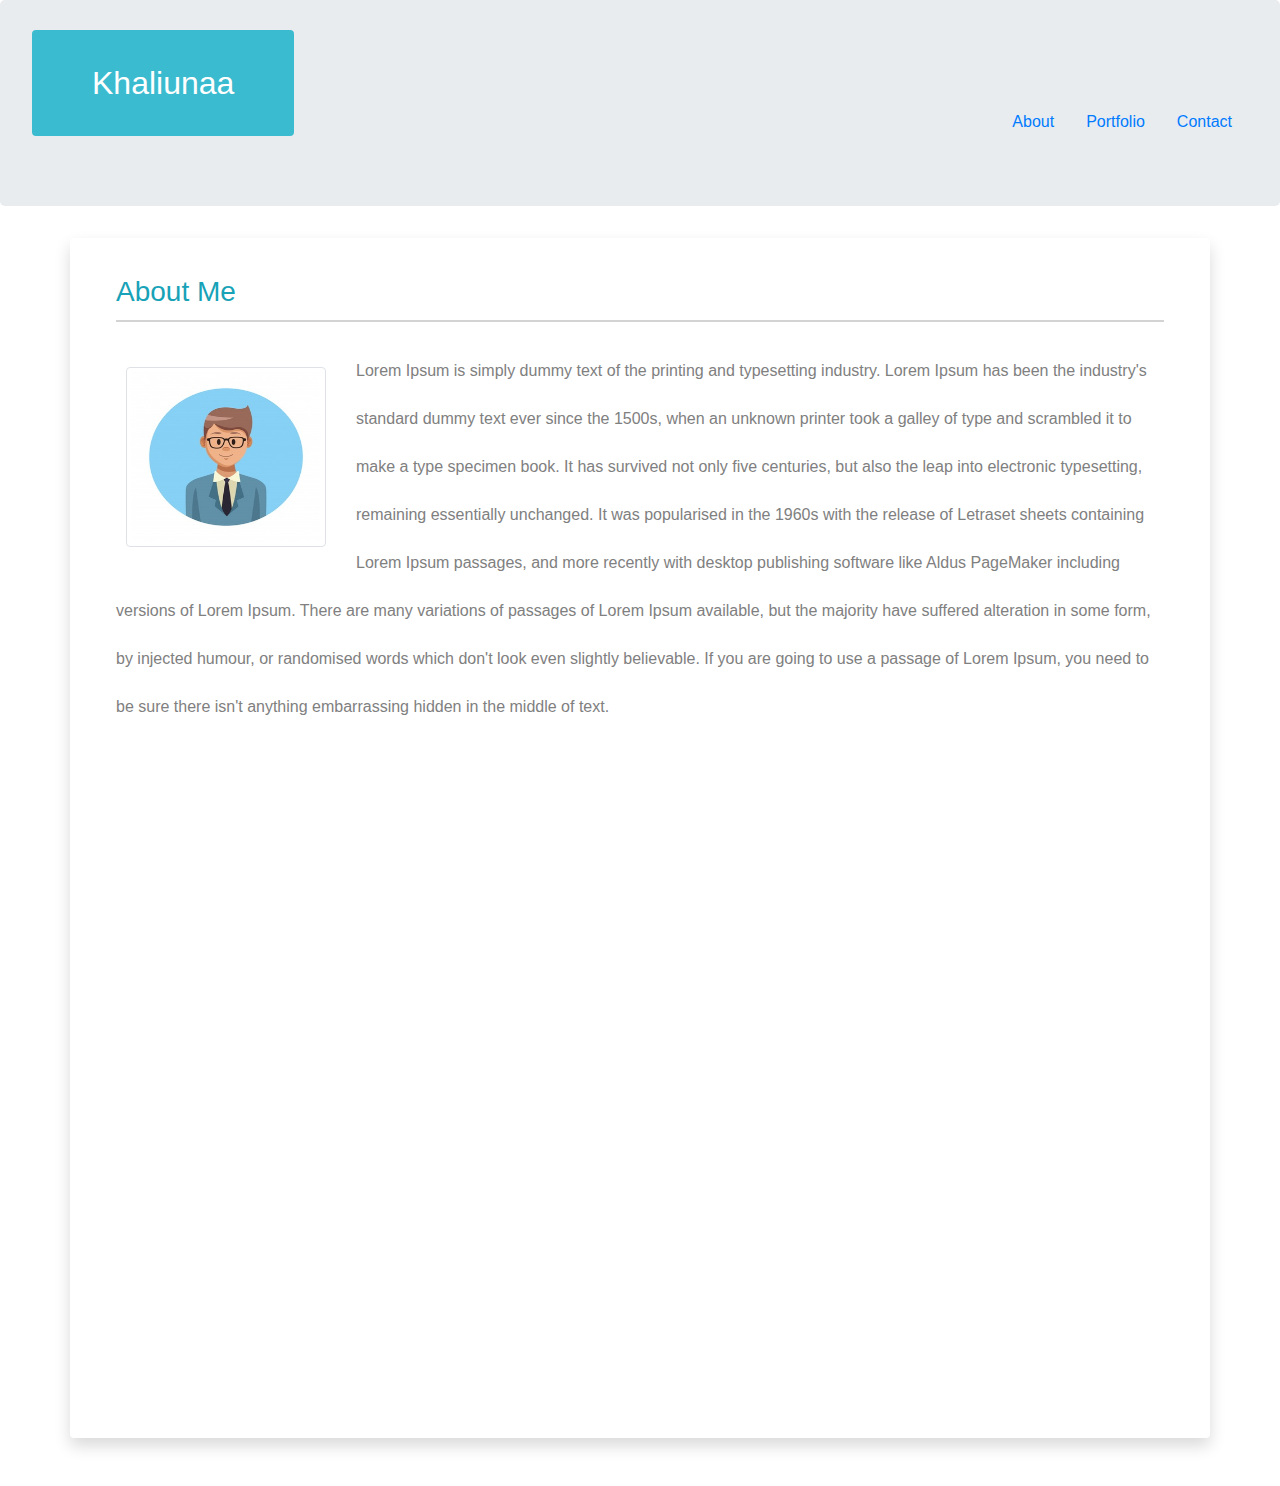
<file: index.html>
<html>
    <head>
        <title>About me</title>
        <link rel="stylesheet" href="asset/style.css">
        <link rel="stylesheet" href="https://stackpath.bootstrapcdn.com/bootstrap/4.3.1/css/bootstrap.min.css" integrity="sha384-ggOyR0iXCbMQv3Xipma34MD+dH/1fQ784/j6cY/iJTQUOhcWr7x9JvoRxT2MZw1T" crossorigin="anonymous">      
    </head>

    <body>
        <div class="jumbotron" >
                <div><h2 class="text-info rounded" id="my-name">Khaliunaa</h2></div>
            <ul class="nav justify-content-end">
                <li class="nav-item">
                  <a class="nav-link" href="#">About</a>
                </li>
                <li class="nav-item">
                  <a class="nav-link" href="portfolio.html">Portfolio</a>
                </li>
                <li class="nav-item">
                  <a class="nav-link" href="contact.html">Contact</a>
                </li>
              </ul>
        </div>

        <div class="container shadow p-3 mb-5 bg-white rounded">
                <div><h3 class="text-info" id="about-me-header"> About Me</h3></div>
                <img src="images/profile.jpg" class="img-thumbnail float-left" id="main-img" >
                <p>
                        Lorem Ipsum is simply dummy text of the printing and typesetting industry. Lorem Ipsum has been the industry's standard dummy text ever since the 1500s, when an unknown printer took a galley of type and scrambled it to make a type specimen book. It has survived not only five centuries, but also the leap into electronic typesetting, remaining essentially unchanged. It was popularised in the 1960s with the release of Letraset sheets containing Lorem Ipsum passages, and more recently with desktop publishing software like Aldus PageMaker including versions of Lorem Ipsum.
                        There are many variations of passages of Lorem Ipsum available, but the majority have suffered alteration in some form, by injected humour, or randomised words which don't look even slightly believable. If you are going to use a passage of Lorem Ipsum, you need to be sure there isn't anything embarrassing hidden in the middle of text.
                </p>

        </div>
    </body>
</html>
</file>
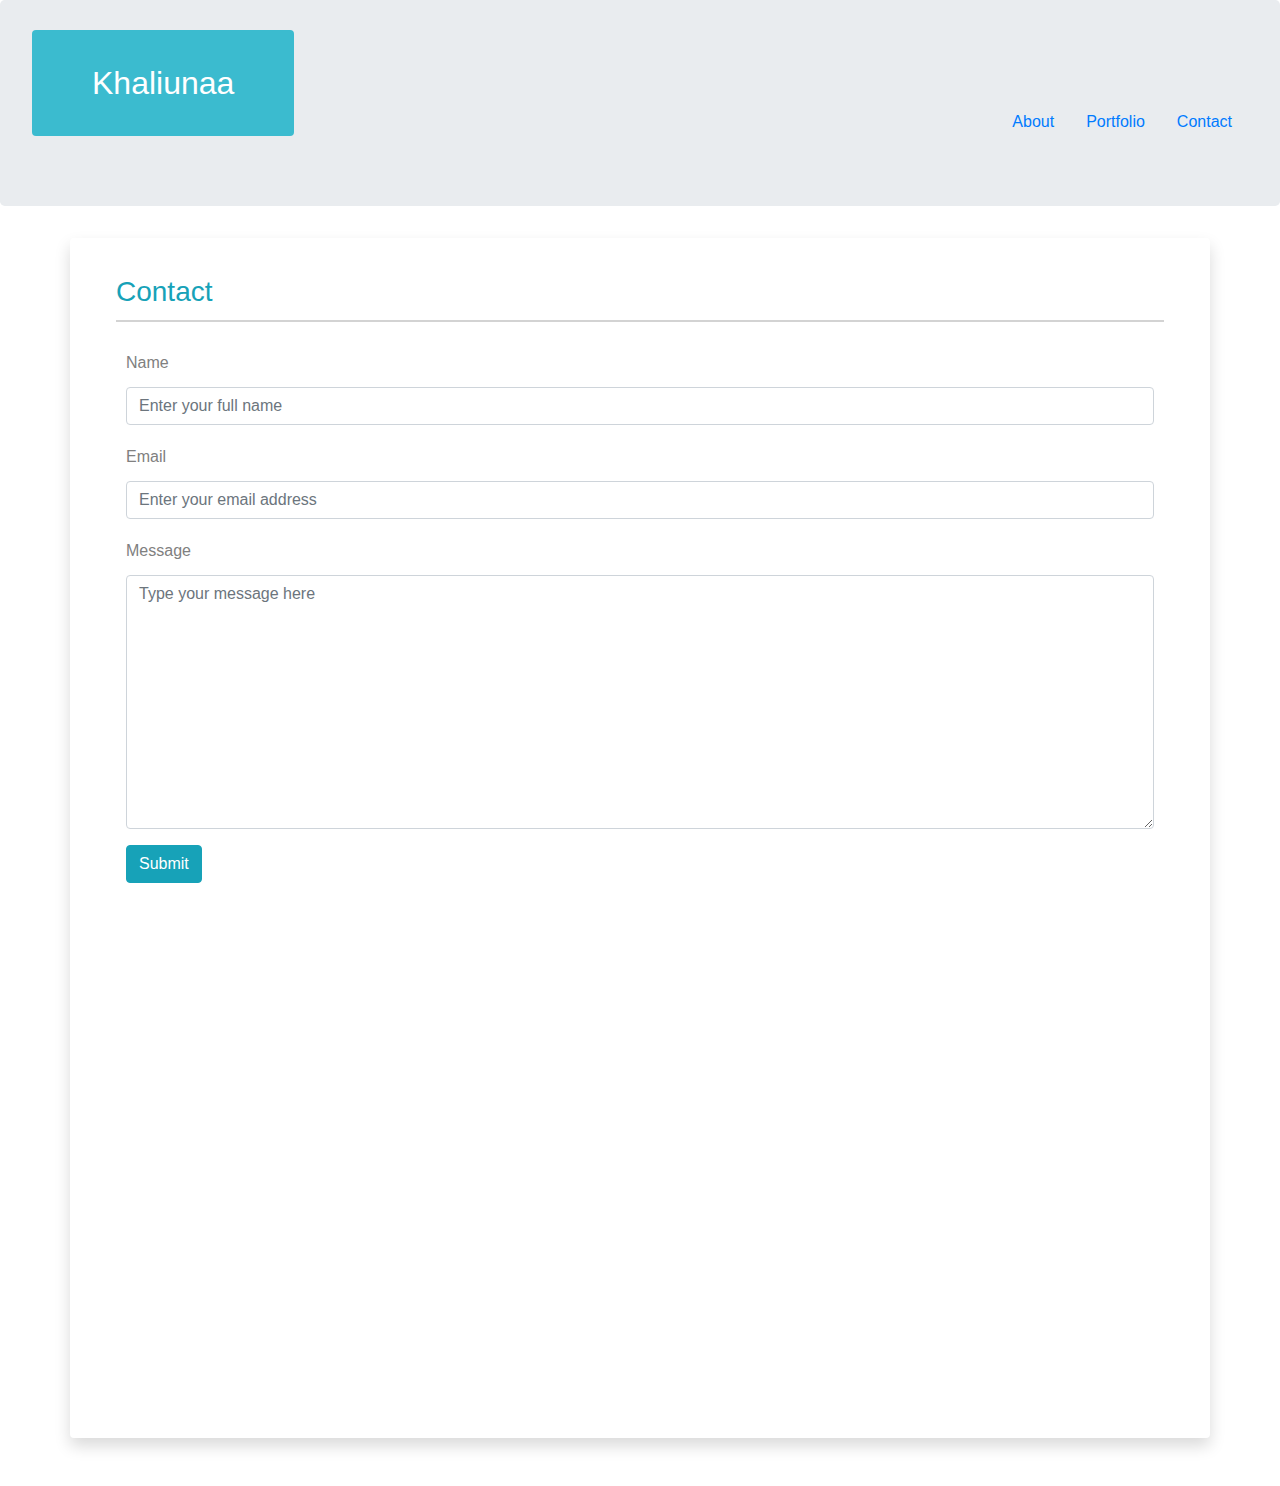
<file: contact.html>
<html>
    <head>
        <title>Contact</title>
        <link rel="stylesheet" href="asset/style.css">
        <link rel="stylesheet" href="https://stackpath.bootstrapcdn.com/bootstrap/4.3.1/css/bootstrap.min.css" integrity="sha384-ggOyR0iXCbMQv3Xipma34MD+dH/1fQ784/j6cY/iJTQUOhcWr7x9JvoRxT2MZw1T" crossorigin="anonymous">      
    </head>

    <body>
        <div class="jumbotron" >
                <div><h2 class="text-info rounded" id="my-name">Khaliunaa</h2></div>
            <ul class="nav justify-content-end">
                <li class="nav-item">
                  <a class="nav-link" href="index.html">About</a>
                </li>
                <li class="nav-item">
                  <a class="nav-link" href="portfolio.html">Portfolio</a>
                </li>
                <li class="nav-item">
                  <a class="nav-link" href="#">Contact</a>
                </li>
              </ul>
        </div>
    </div>

        <div class="container shadow p-3 mb-5 bg-white rounded">
                <div><h3 class="text-info" id="about-me-header"> Contact</h3></div>
                <form>
                        <div class="form-group">
                          <label for="exampleInputEmail1">Name</label>
                          <input type="email" class="form-control" id="exampleInputEmail1" aria-describedby="emailHelp" placeholder="Enter your full name">
                        </div>
                        <div class="form-group">
                          <label for="exampleInputPassword1">Email</label>
                          <input type="password" class="form-control" id="exampleInputPassword1" placeholder="Enter your email address">
                        </div>       
                        <div class="form-group">
                            <label for="exampleFormControlTextarea1">Message</label>
                            <textarea class="form-control" id="exampleFormControlTextarea1" rows="10" placeholder="Type your message here"></textarea>
                          </div>  
                        <button type="submit" class="btn btn-info">Submit</button>
                      </form>

        </div>
    </body>
</html>
</file>
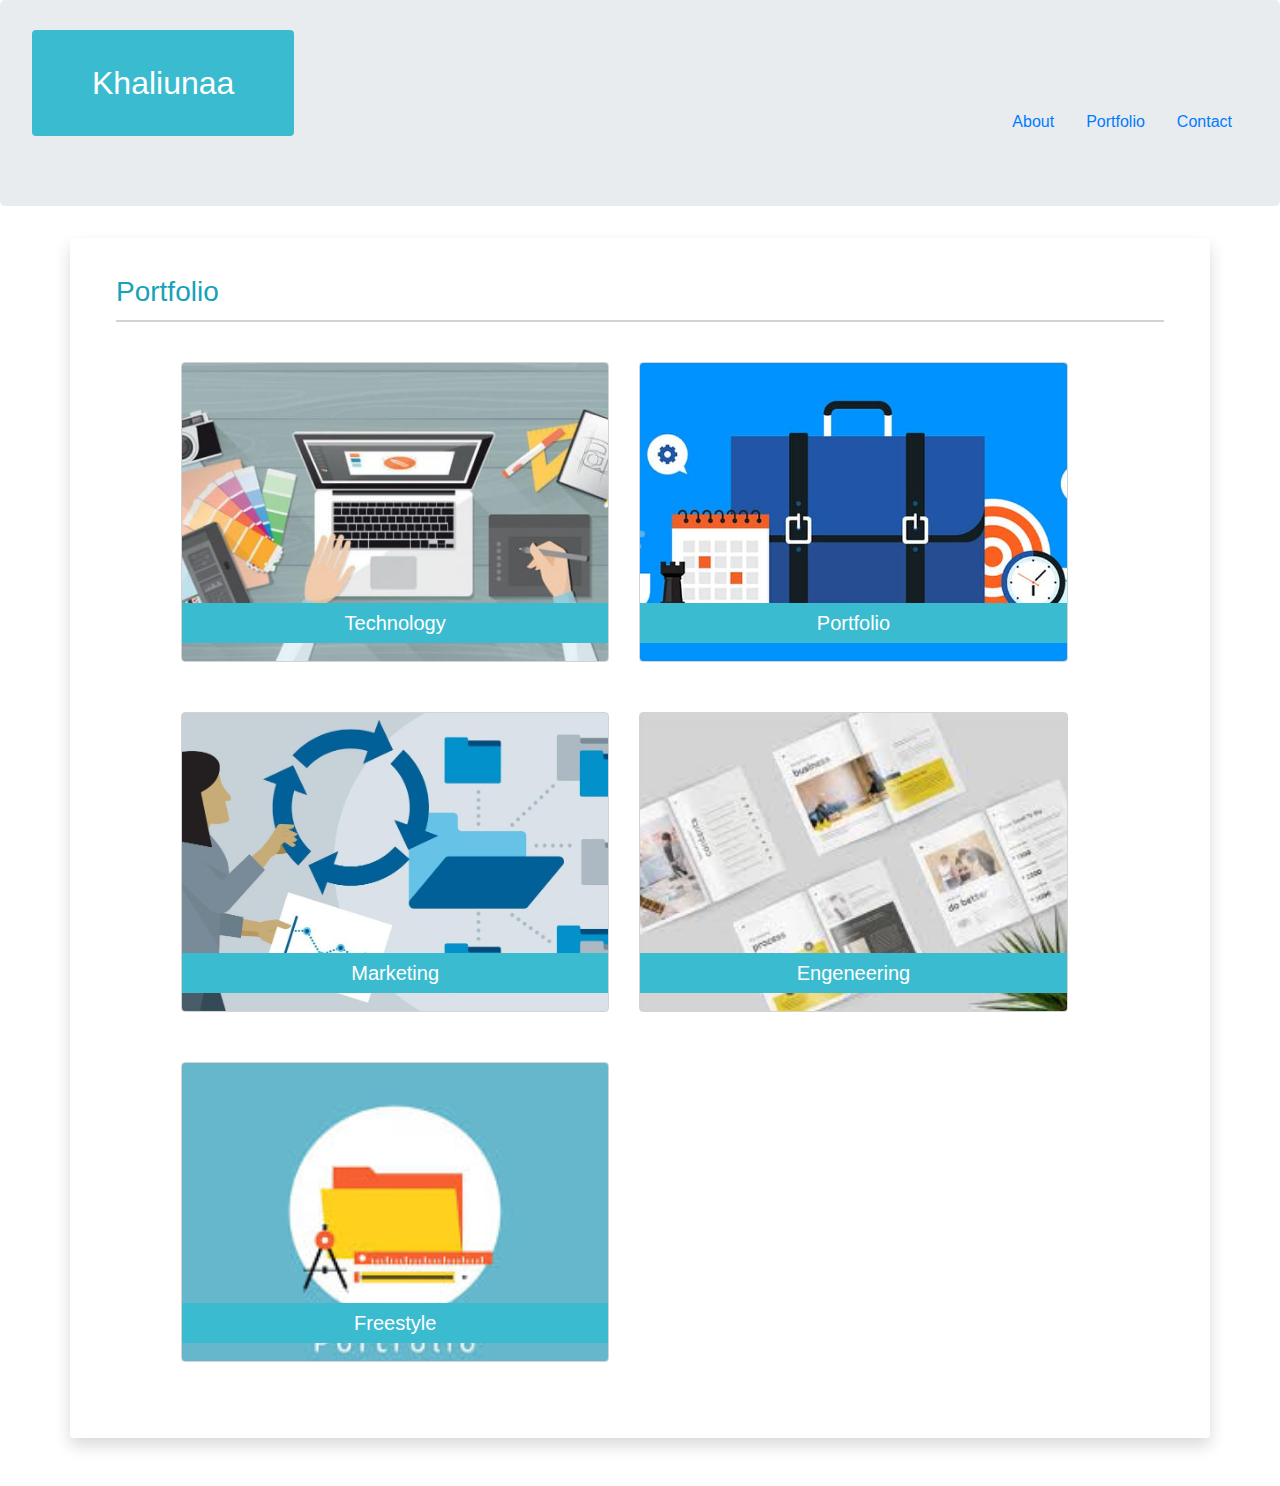
<file: portfolio.html>
<html>
    <head>
        <title>Portfolio</title>
        <link rel="stylesheet" href="asset/style.css">
        <link rel="stylesheet" href="https://stackpath.bootstrapcdn.com/bootstrap/4.3.1/css/bootstrap.min.css" integrity="sha384-ggOyR0iXCbMQv3Xipma34MD+dH/1fQ784/j6cY/iJTQUOhcWr7x9JvoRxT2MZw1T" crossorigin="anonymous">      
    </head>

    <body>
        <div class="jumbotron" >
                <div><h2 class="text-info rounded" id="my-name">Khaliunaa</h2></div>
            <ul class="nav justify-content-end">
                <li class="nav-item">
                  <a class="nav-link" href="index.html">About</a>
                </li>
                <li class="nav-item">
                  <a class="nav-link" href="#">Portfolio</a>
                </li>
                <li class="nav-item">
                  <a class="nav-link" href="contact.html">Contact</a>
                </li>
              </ul>
        </div>
    </div>

        <div class="container shadow p-3 mb-5 bg-white rounded">
                <div><h3 class="text-info" id="about-me-header">Portfolio</h3></div>
                <div class="row">
                        <div class="image rounded float-left col-md-5" style="background: url(images/portfolio1.jpg)">
                            <div class="inner-box">Technology</div></div>
                        <div class="image rounded float-right col-md-5" style="background: url(images/portfolio2.jpg)">
                            <div class="inner-box">Portfolio</div></div>
                </div>

                <div class="row">
                        <div class="image rounded float-left col-md-5" style="background: url(images/portfolio3.jpg)">
                            <div class="inner-box">Marketing</div></div>
                        <div class="image rounded float-right col-md-5" style="background: url(images/portfolio4.jpg)">
                            <div class="inner-box">Engeneering</div></div>
                </div>

                <div class="row">
                        <div class="image rounded float-left col-md-5" style="background: url(images/portfolio5.jpg)">
                            <div class="inner-box">Freestyle</div></div>
                       
                </div>

                

        </div>
    </body>
</html>
</file>
<file: asset/style.css>
.container{
    color: gray;
    line-height:2;
    padding:40px;
    background: whitesmoke;
    height: 1200px;
}
#main-img{
    width:200px;
    height: 180px;
    margin: 20px 30px 0px 40px;
}

#about-me-header{
    border-bottom: 2px solid lightgray;
    margin: 10px 30px 25px 30px;
    line-height: 2;
}

#my-name{
    color: white !important;
    display: inline;
    padding: 35px 60px;
    background: #3bbbcf;
    
}
p{
    margin: 30px;
    line-height: 3;
}

form{
    margin: 10px 40px;
}

.row {
    margin: 30px 0px 30px 80px !important;
}

.image{
    border:1px solid lightgray;
    height:300px;
    width:240px;
    margin:10px 15px;
    background-size:cover !important;
    background-position: center !important;
    padding: 0px !important; 
}

.inner-box{
    text-align: center;
    font-size: 20;
    color: white;
    height: 40px;
    display: block;
    background-color: #3bbbcf;
    margin-top: 240;
 
}
</file>
